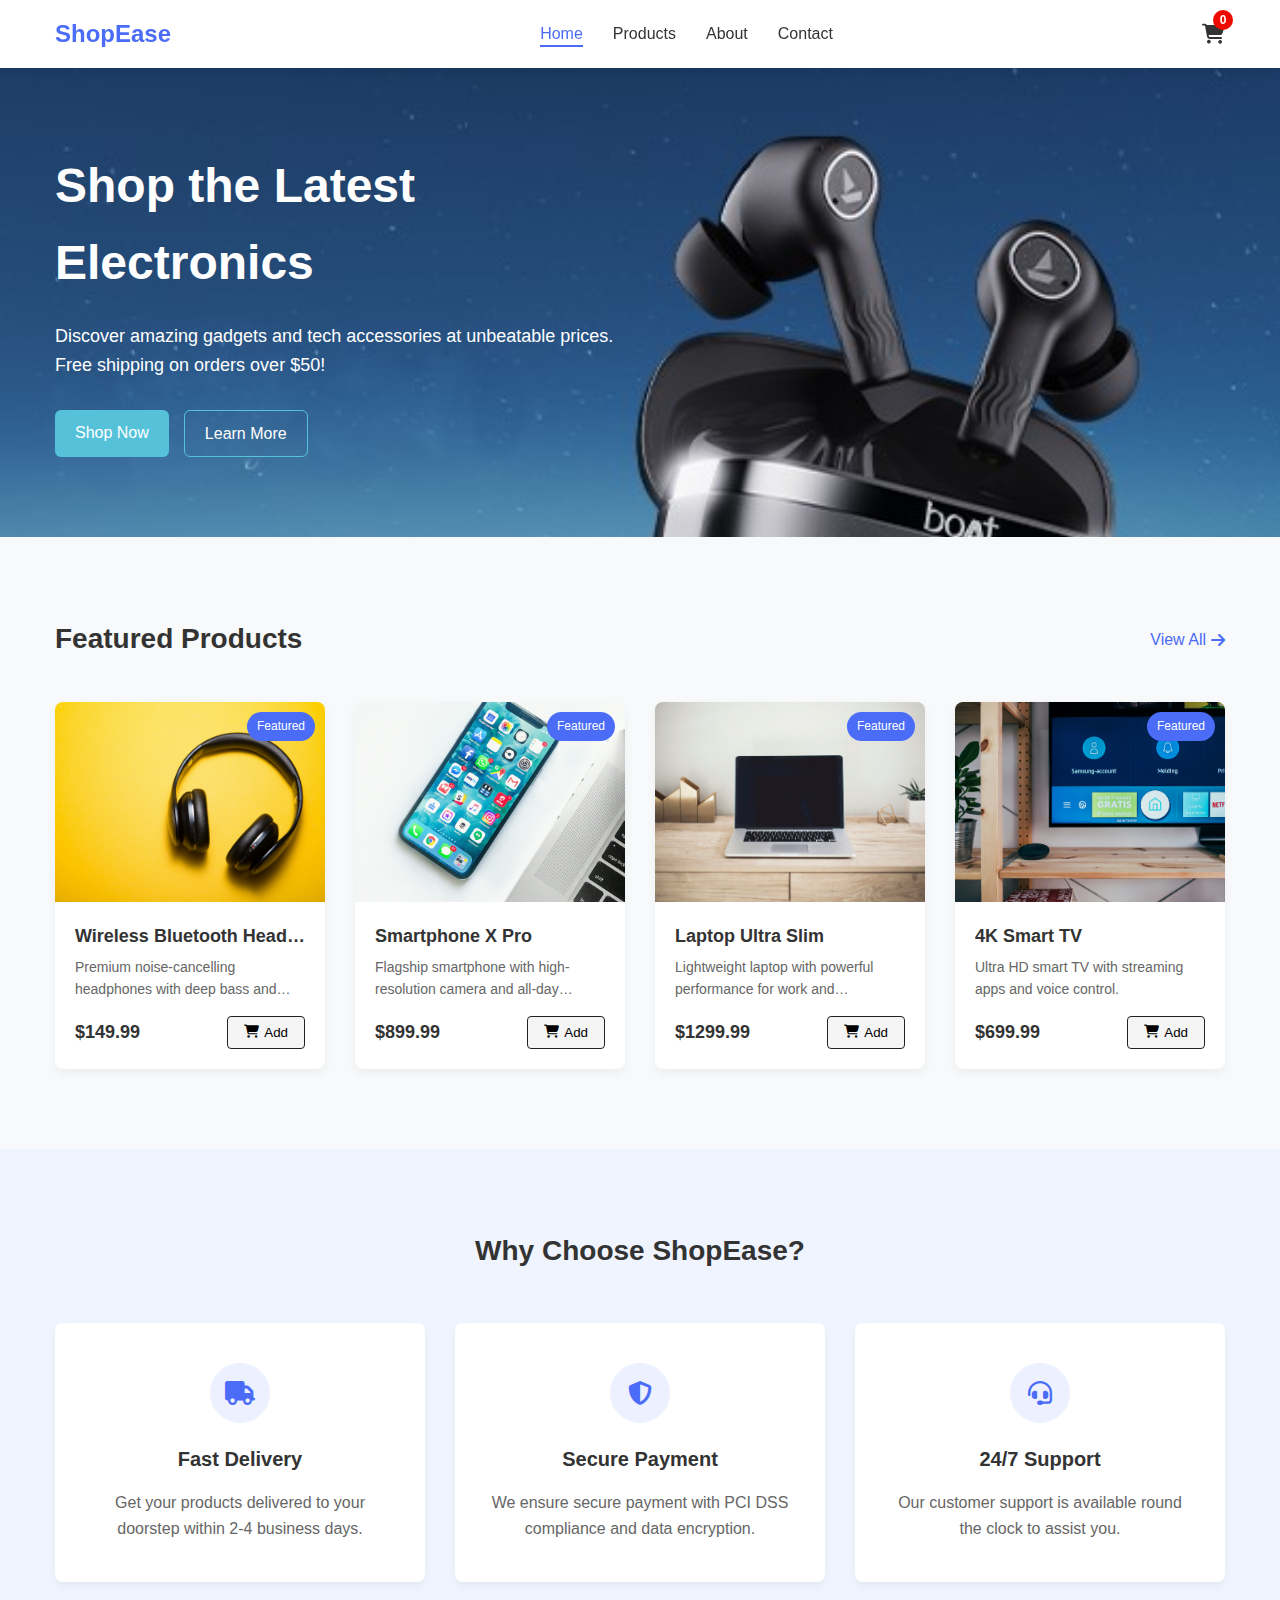
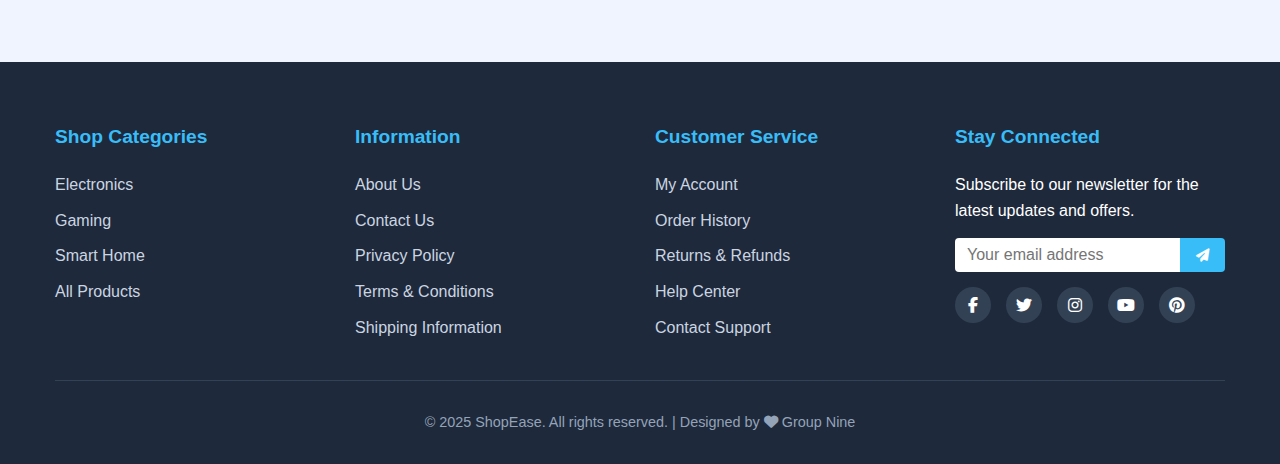
<file: index.html>
<!DOCTYPE html>
<html lang="en">
<head>
  <meta charset="UTF-8">
  <meta name="viewport" content="width=device-width, initial-scale=1.0">
  <title>ShopEase - Online Electronics Store</title>
  <link rel="stylesheet" href="styles.css">
  <link rel="stylesheet" href="https://cdnjs.cloudflare.com/ajax/libs/font-awesome/6.4.0/css/all.min.css">
</head>
<body>
  <header>
    <nav class="navbar">
      <div class="container">
        <a href="index.html" class="logo">Shop<span>Ease</span></a>
        <div class="nav-links" id="navLinks">
          <ul>
            <li><a href="index.html" class="active">Home</a></li>
            <li><a href="products.html">Products</a></li>
            <li><a href="about.html">About</a></li>
            <li><a href="contact.html">Contact</a></li>
          </ul>
        </div>
        <div class="nav-icons">
          <a href="cart.html" class="cart-icon">
            <i class="fas fa-shopping-cart"></i>
            <span class="cart-count" id="cartCount">0</span>
          </a>
          <button class="menu-toggle" id="menuToggle">
            <i class="fas fa-bars"></i>
          </button>
        </div>
      </div>
    </nav>
  </header>

  <main>
    <section class="hero">
      <div class="container">
        <div class="hero-content">
          <h1>Shop the Latest <br>Electronics</h1>
          <p>Discover amazing gadgets and tech accessories at unbeatable prices.<br> Free shipping on orders over $50!</p>
          <div class="hero-buttons">
            <a href="products.html" class="btn btn-primary">Shop Now</a>
            <a href="about.html" class="btn btn-secondary">Learn More</a>
          </div>
        </div>
      </div>
    </section>
    
    <section class="featured-products">
      <div class="container">
        <div class="section-header">
          <h2>Featured Products</h2>
          <a href="products.html" class="view-all">
            View All
            <i class="fas fa-arrow-right"></i>
          </a>
        </div>
        
        <div class="products-grid" id="featuredProducts">
          <!-- Products will be loaded dynamically with JavaScript -->
        </div>
      </div>
    </section>
    
    <section class="features">
      <div class="container">
        <h2>Why Choose ShopEase?</h2>
        
        <div class="features-grid">
          <div class="feature-card">
            <div class="feature-icon">
              <i class="fas fa-truck"></i>
            </div>
            <h3>Fast Delivery</h3>
            <p>Get your products delivered to your doorstep within 2-4 business days.</p>
          </div>
          
          <div class="feature-card">
            <div class="feature-icon">
              <i class="fas fa-shield-alt"></i>
            </div>
            <h3>Secure Payment</h3>
            <p>We ensure secure payment with PCI DSS compliance and data encryption.</p>
          </div>
          
          <div class="feature-card">
            <div class="feature-icon">
              <i class="fas fa-headset"></i>
            </div>
            <h3>24/7 Support</h3>
            <p>Our customer support is available round the clock to assist you.</p>
          </div>
        </div>
      </div>
    </section>
  </main>
  
  <footer class="footer">
    <div class="container">
      <div class="footer-columns">
        <div class="footer-column">
          <h3>Shop Categories</h3>
          <ul>
            <li><a href="products.html?category=electronics">Electronics</a></li>
            <li><a href="products.html?category=gaming">Gaming</a></li>
            <li><a href="products.html?category=smart-home">Smart Home</a></li>
            <li><a href="products.html">All Products</a></li>
          </ul>
        </div>
        
        <div class="footer-column">
          <h3>Information</h3>
          <ul>
            <li><a href="about.html">About Us</a></li>
            <li><a href="contact.html">Contact Us</a></li>
            <li><a href="#">Privacy Policy</a></li>
            <li><a href="#">Terms & Conditions</a></li>
            <li><a href="#">Shipping Information</a></li>
          </ul>
        </div>
        
        <div class="footer-column">
          <h3>Customer Service</h3>
          <ul>
            <li><a href="#">My Account</a></li>
            <li><a href="#">Order History</a></li>
            <li><a href="#">Returns & Refunds</a></li>
            <li><a href="#">Help Center</a></li>
            <li><a href="contact.html">Contact Support</a></li>
          </ul>
        </div>
        
        <div class="footer-column">
          <h3>Stay Connected</h3>
          <p>Subscribe to our newsletter for the latest updates and offers.</p>
          <form class="newsletter-form">
            <input type="email" placeholder="Your email address">
            <button type="submit">
              <i class="fas fa-paper-plane"></i>
            </button>
          </form>
          <div class="social-links">
            <a href="#"><i class="fab fa-facebook-f"></i></a>
            <a href="#"><i class="fab fa-twitter"></i></a>
            <a href="#"><i class="fab fa-instagram"></i></a>
            <a href="#"><i class="fab fa-youtube"></i></a>
            <a href="#"><i class="fab fa-pinterest"></i></a>
          </div>
        </div>
      </div>
      
      <div class="footer-bottom">
        <p>&copy; 2025 ShopEase. All rights reserved. | Designed by <i class="fas fa-heart"></i> Group Nine</p>
      </div>
    </div>
  </footer>

  <script src="js/data.js"></script>
  <script src="js/app.js"></script>
</body>
</html>
</file>
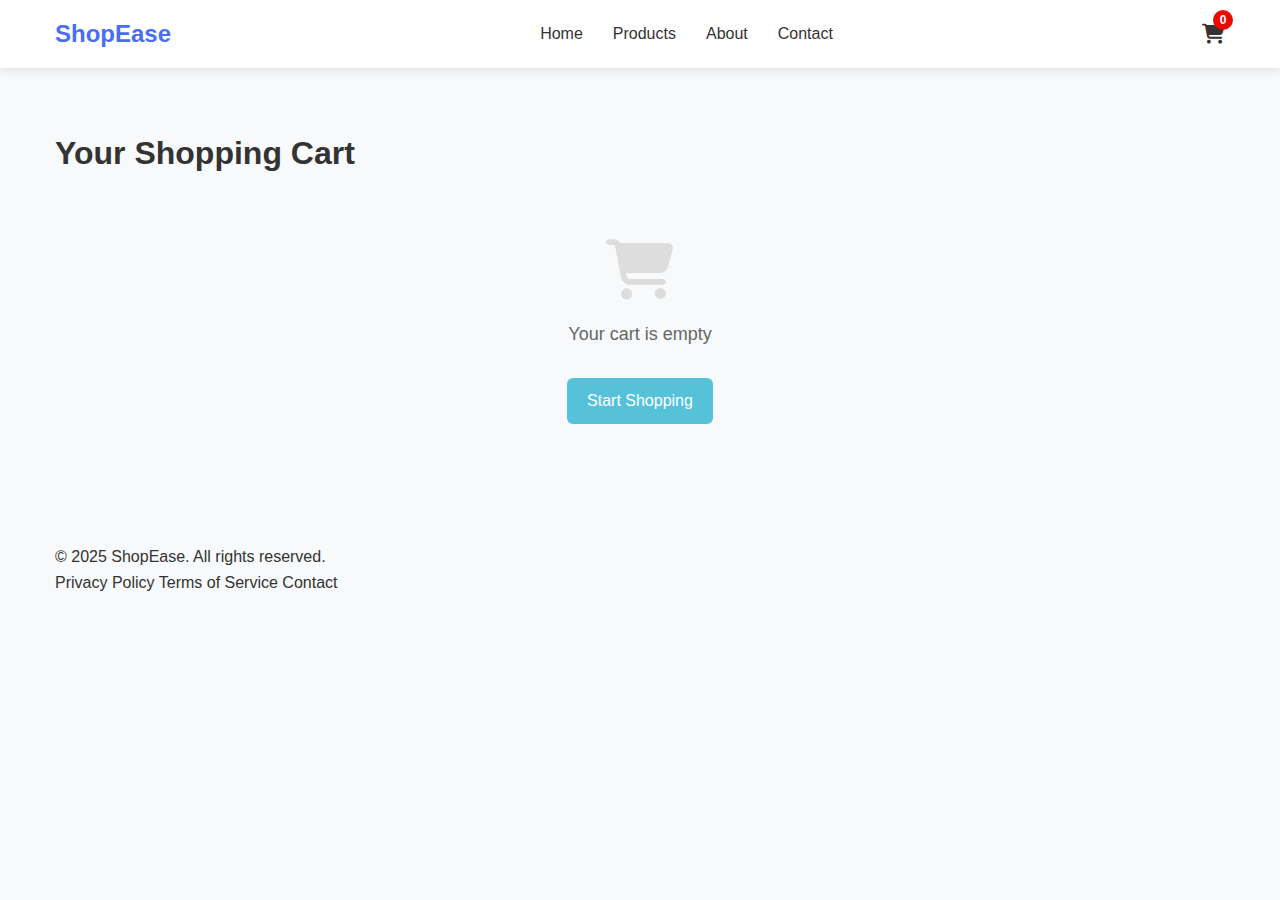
<file: cart.html>
<!DOCTYPE html>
<html lang="en">
<head>
  <meta charset="UTF-8">
  <meta name="viewport" content="width=device-width, initial-scale=1.0">
  <title>Shopping Cart - ShopEase</title>
  <link rel="stylesheet" href="styles.css">
  <link rel="stylesheet" href="https://cdnjs.cloudflare.com/ajax/libs/font-awesome/6.4.0/css/all.min.css">
</head>
<body>
  <header>
    <nav class="navbar">
      <div class="container">
        <a href="index.html" class="logo">ShopEase</a>
        <div class="nav-links" id="navLinks">
          <ul>
            <li><a href="index.html">Home</a></li>
            <li><a href="products.html">Products</a></li>
            <li><a href="about.html">About</a></li>
            <li><a href="contact.html">Contact</a></li>
          </ul>
        </div>
        <div class="nav-icons">
          <a href="cart.html" class="cart-icon active">
            <i class="fas fa-shopping-cart"></i>
            <span class="cart-count" id="cartCount">0</span>
          </a>
          <button class="menu-toggle" id="menuToggle">
            <i class="fas fa-bars"></i>
          </button>
        </div>
      </div>
    </nav>
  </header>

  <main>
    <section class="cart-section">
      <div class="container">
        <h1>Your Shopping Cart</h1>
        
        <div id="cartContent">
          <!-- Cart items will be loaded dynamically with JavaScript -->
        </div>
        
        <div class="cart-empty hidden" id="cartEmpty">
          <i class="fas fa-shopping-cart"></i>
          <p>Your cart is empty</p>
          <a href="products.html" class="btn btn-primary">Start Shopping</a>
        </div>
        
        <div class="cart-summary" id="cartSummary">
          <div class="summary-row">
            <span>Subtotal:</span>
            <span id="cartSubtotal">$0.00</span>
          </div>
          <div class="summary-row">
            <span>Shipping:</span>
            <span id="cartShipping">$0.00</span>
          </div>
          <div class="summary-row total">
            <span>Total:</span>
            <span id="cartTotal">$0.00</span>
          </div>
          <div class="cart-actions">
            <button id="clearCartBtn" class="btn btn-outline">Clear Cart</button>
            <a href="checkout.html" class="btn btn-primary" id="checkoutBtn">Proceed to Checkout</a>
          </div>
        </div>
      </div>
    </section>
  </main>
  
  <footer>
    <div class="container">
      <div class="footer-content">
        <div class="footer-info">
          <p>&copy; 2025 ShopEase. All rights reserved.</p>
        </div>
        
        <div class="footer-links">
          <a href="#">Privacy Policy</a>
          <a href="#">Terms of Service</a>
          <a href="contact.html">Contact</a>
        </div>
      </div>
    </div>
  </footer>

  <script src="js/data.js"></script>
  <script src="js/cart.js"></script>
</body>
</html>
</file>
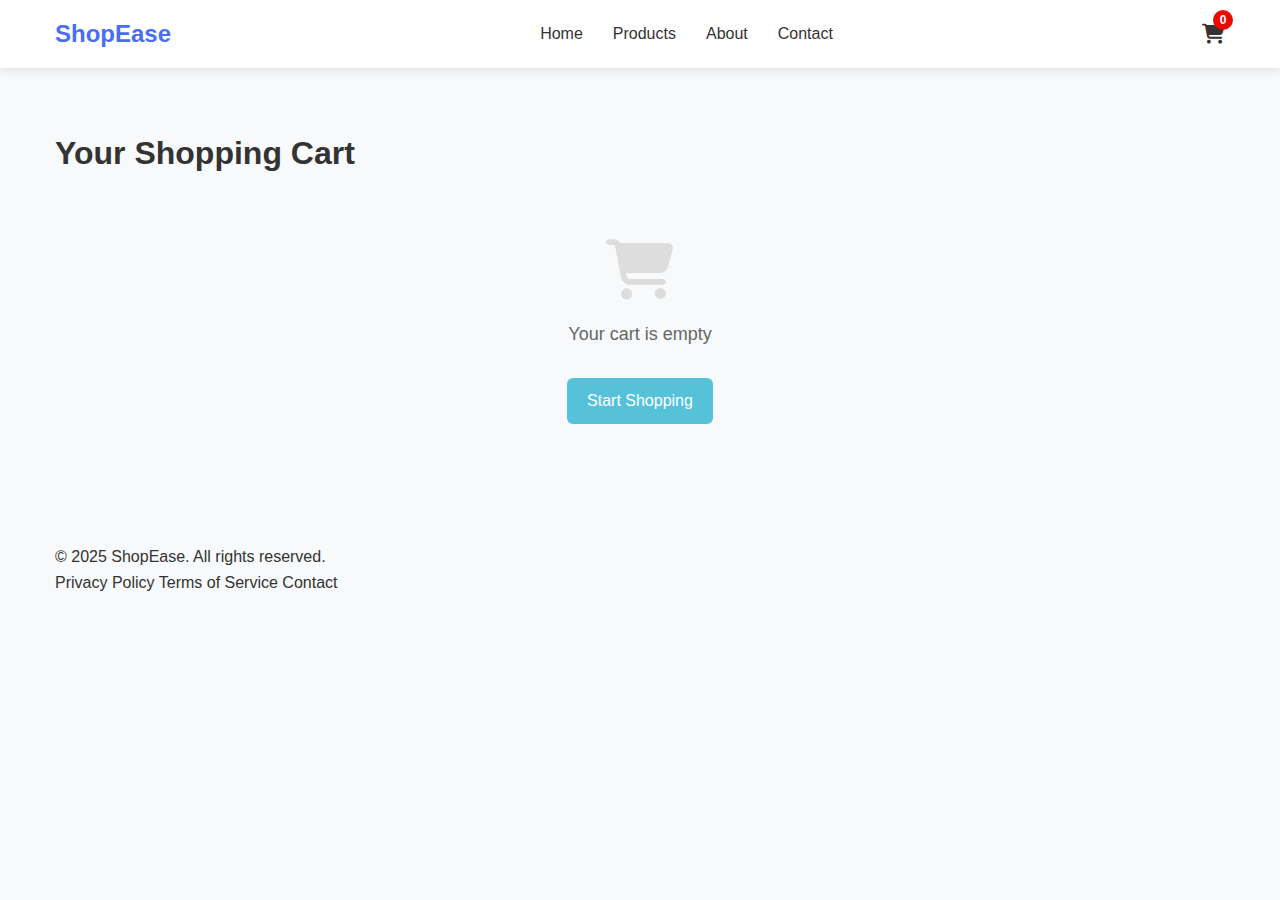
<file: checkout.html>
<!DOCTYPE html>
<html lang="en">
<head>
  <meta charset="UTF-8">
  <meta name="viewport" content="width=device-width, initial-scale=1.0">
  <title>Checkout - ShopEase</title>
  <link rel="stylesheet" href="styles.css">
  <link rel="stylesheet" href="https://cdnjs.cloudflare.com/ajax/libs/font-awesome/6.4.0/css/all.min.css">
</head>
<body>
  <header>
    <nav class="navbar">
      <div class="container">
        <a href="index.html" class="logo">ShopEase</a>
        <div class="nav-links" id="navLinks">
          <ul>
            <li><a href="index.html">Home</a></li>
            <li><a href="products.html">Products</a></li>
          </ul>
        </div>
        <div class="nav-icons">
          <a href="cart.html" class="cart-icon">
            <i class="fas fa-shopping-cart"></i>
            <span class="cart-count" id="cartCount">0</span>
          </a>
          <button class="menu-toggle" id="menuToggle">
            <i class="fas fa-bars"></i>
          </button>
        </div>
      </div>
    </nav>
  </header>

  <main>
    <section class="checkout-section">
      <div class="container">
        <h1>Checkout</h1>
        
        <div class="checkout-grid">
          <div class="checkout-form-container">
            <h2>Shipping Information</h2>
            <form id="checkoutForm">
              <div class="form-group">
                <label for="fullName">Full Name</label>
                <input type="text" id="fullName" name="fullName" required>
              </div>
              
              <div class="form-row">
                <div class="form-group">
                  <label for="email">Email</label>
                  <input type="email" id="email" name="email" required>
                </div>
                
                <div class="form-group">
                  <label for="phone">Phone</label>
                  <input type="tel" id="phone" name="phone" required>
                </div>
              </div>
              
              <div class="form-group">
                <label for="address">Address</label>
                <input type="text" id="address" name="address" required>
              </div>
              
              <div class="form-row">
                <div class="form-group">
                  <label for="city">City</label>
                  <input type="text" id="city" name="city" required>
                </div>
                
                <div class="form-group">
                  <label for="state">State</label>
                  <input type="text" id="state" name="state"  required>
                </div>
                
                <div class="form-group">
                  <label for="zipCode">ZIP Code</label>
                  <input type="text" id="zipCode" name="zipCode" required>
                </div>
              </div>
              
              <h2>Payment Information</h2>
              
              <div class="form-group">
                <label for="cardName">Name on Card</label>
                <input type="text" id="cardName" name="cardName" required>
              </div>
              
              <div class="form-group">
                <label for="cardNumber">Card Number</label>
                <input type="text" id="cardNumber" name="cardNumber" placeholder="XXXX XXXX XXXX XXXX" required>
              </div>
              
              <div class="form-row">
                <div class="form-group">
                  <label for="expDate">Expiration Date</label>
                  <input type="text" id="expDate" name="expDate" placeholder="MM/YY" required>
                </div>
                
                <div class="form-group">
                  <label for="cvv">CVV</label>
                  <input type="text" id="cvv" name="cvv" required>
                </div>
              </div>
              
              <button type="submit" class="btn btn-primary btn-block">Complete Order</button>
            </form>
          </div>
          
          <div class="order-summary">
            <h2>Order Summary</h2>
            <div id="orderItems">
              <!-- Order items will be loaded dynamically with JavaScript -->
            </div>
            
            <div class="summary-totals">
              <div class="summary-row">
                <span>Subtotal:</span>
                <span id="summarySubtotal">$0.00</span>
              </div>
              <div class="summary-row">
                <span>Shipping:</span>
                <span id="summaryShipping">$0.00</span>
              </div>
              <div class="summary-row total">
                <span>Total:</span>
                <span id="summaryTotal">$0.00</span>
              </div>
            </div>
          </div>
        </div>
      </div>
    </section>
  </main>
  
  <footer>
    <div class="container">
      <div class="footer-content">
        <div class="footer-info">
          <p>&copy; 2025 ShopEase. All rights reserved.</p>
        </div>
        
        <div class="footer-links">
          <a href="#">Privacy Policy</a>
          <a href="#">Terms of Service</a>
          <a href="#">Contact</a>
        </div>
      </div>
    </div>
  </footer>

  <script src="js/data.js"></script>
  <script src="js/checkout.js"></script>
</body>
</html>
</file>
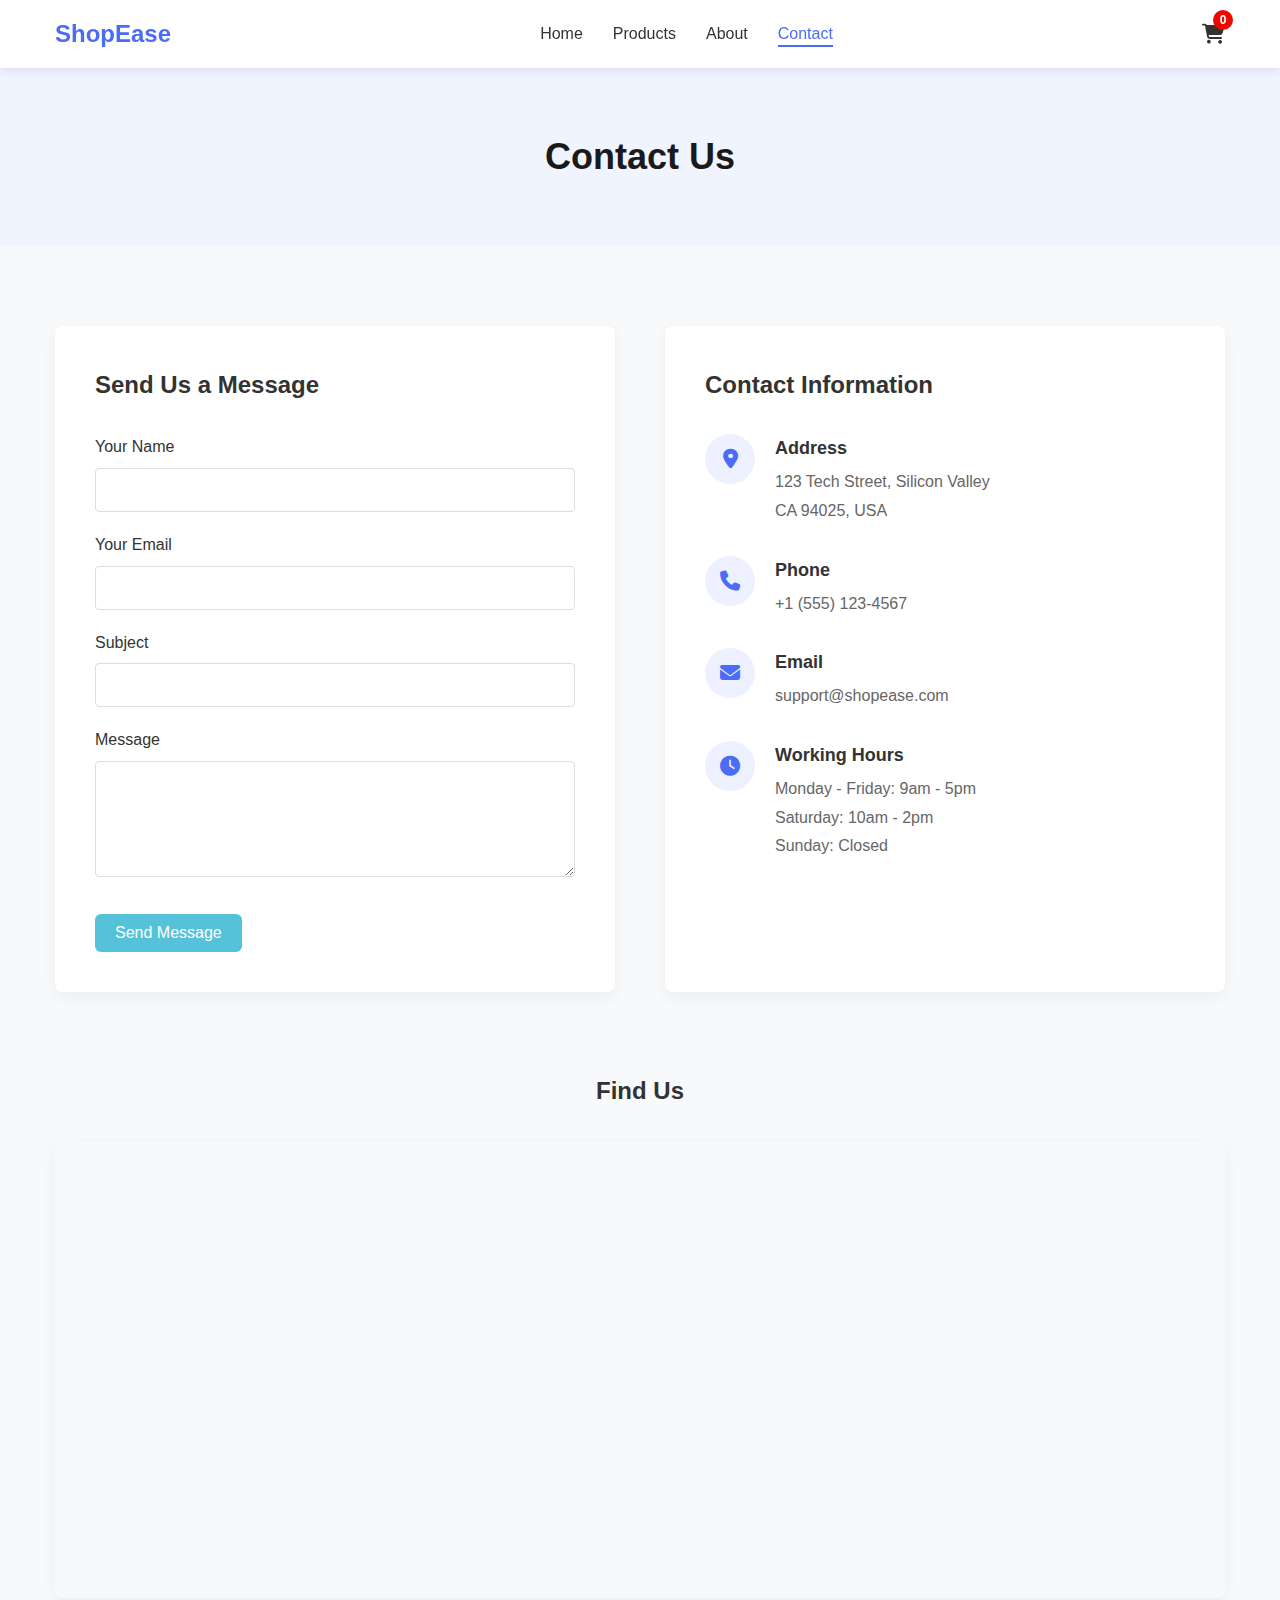
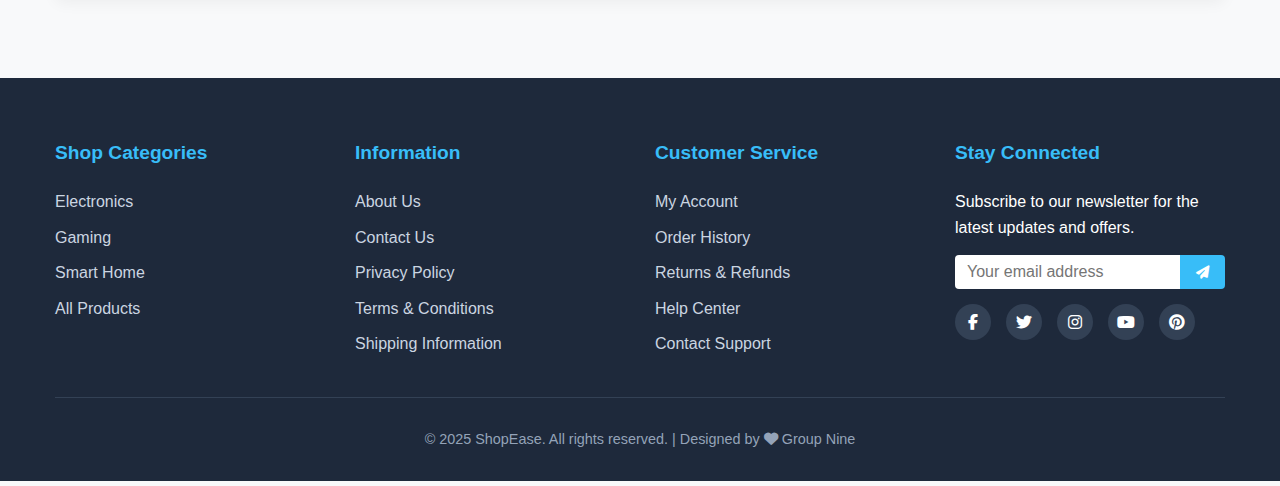
<file: contact.html>
<!DOCTYPE html>
<html lang="en">
<head>
  <meta charset="UTF-8">
  <meta name="viewport" content="width=device-width, initial-scale=1.0">
  <title>Contact Us - ShopEase</title>
  <link rel="stylesheet" href="styles.css">
  <link rel="stylesheet" href="https://cdnjs.cloudflare.com/ajax/libs/font-awesome/6.4.0/css/all.min.css">
</head>
<body>
  <header>
    <nav class="navbar">
      <div class="container">
        <a href="index.html" class="logo">ShopEase</a>
        <div class="nav-links" id="navLinks">
          <ul>
            <li><a href="index.html">Home</a></li>
            <li><a href="products.html">Products</a></li>
            <li><a href="about.html">About</a></li>
            <li><a href="contact.html" class="active">Contact</a></li>
          </ul>
        </div>
        <div class="nav-icons">
          <a href="cart.html" class="cart-icon">
            <i class="fas fa-shopping-cart"></i>
            <span class="cart-count" id="cartCount">0</span>
          </a>
          <button class="menu-toggle" id="menuToggle">
            <i class="fas fa-bars"></i>
          </button>
        </div>
      </div>
    </nav>
  </header>

  <main>
    <section class="page-header">
      <div class="container">
        <h1>Contact Us</h1>
      </div>
    </section>
    
    <section class="contact-section">
      <div class="container">
        <div class="contact-grid">
          <div class="contact-form-container">
            <h2>Send Us a Message</h2>
            <form id="contactForm" class="contact-form">
              <div class="form-group">
                <label for="name">Your Name</label>
                <input type="text" id="name" name="name" required>
              </div>
              
              <div class="form-group">
                <label for="email">Your Email</label>
                <input type="email" id="email" name="email" required>
              </div>
              
              <div class="form-group">
                <label for="subject">Subject</label>
                <input type="text" id="subject" name="subject" required>
              </div>
              
              <div class="form-group">
                <label for="message">Message</label>
                <textarea id="message" name="message" rows="5" required></textarea>
              </div>
              
              <button type="submit" class="btn btn-primary">Send Message</button>
            </form>
          </div>
          
          <div class="contact-info">
            <h2>Contact Information</h2>
            
            <div class="info-item">
              <div class="info-icon">
                <i class="fas fa-map-marker-alt"></i>
              </div>
              <div class="info-content">
                <h3>Address</h3>
                <p>123 Tech Street, Silicon Valley<br>CA 94025, USA</p>
              </div>
            </div>
            
            <div class="info-item">
              <div class="info-icon">
                <i class="fas fa-phone"></i>
              </div>
              <div class="info-content">
                <h3>Phone</h3>
                <p>+1 (555) 123-4567</p>
              </div>
            </div>
            
            <div class="info-item">
              <div class="info-icon">
                <i class="fas fa-envelope"></i>
              </div>
              <div class="info-content">
                <h3>Email</h3>
                <p>support@shopease.com</p>
              </div>
            </div>
            
            <div class="info-item">
              <div class="info-icon">
                <i class="fas fa-clock"></i>
              </div>
              <div class="info-content">
                <h3>Working Hours</h3>
                <p>Monday - Friday: 9am - 5pm<br>Saturday: 10am - 2pm<br>Sunday: Closed</p>
              </div>
            </div>
          </div>
        </div>
      </div>
    </section>
    
    <section class="map-section">
      <div class="container">
        <h2>Find Us</h2>
        <div class="map-container">
          <iframe src="https://www.google.com/maps/embed?pb=!1m18!1m12!1m3!1d3168.6409898345096!2d-122.08344368451362!3d37.42239997982367!2m3!1f0!2f0!3f0!3m2!1i1024!2i768!4f13.1!3m3!1m2!1s0x808fbcf487219d05%3A0x31574826067354a5!2sGoogle%20Bldg%2040%2C%20Mountain%20View%2C%20CA%2094043%2C%20USA!5e0!3m2!1sen!2s!4v1649288317922!5m2!1sen!2s" width="100%" height="450" style="border:0;" allowfullscreen="" loading="lazy" referrerpolicy="no-referrer-when-downgrade"></iframe>
        </div>
      </div>
    </section>
  </main>
  
  <footer class="footer">
    <div class="container">
      <div class="footer-columns">
        <div class="footer-column">
          <h3>Shop Categories</h3>
          <ul>
            <li><a href="products.html?category=electronics">Electronics</a></li>
            <li><a href="products.html?category=gaming">Gaming</a></li>
            <li><a href="products.html?category=smart-home">Smart Home</a></li>
            <li><a href="products.html">All Products</a></li>
          </ul>
        </div>
        
        <div class="footer-column">
          <h3>Information</h3>
          <ul>
            <li><a href="about.html">About Us</a></li>
            <li><a href="contact.html">Contact Us</a></li>
            <li><a href="#">Privacy Policy</a></li>
            <li><a href="#">Terms & Conditions</a></li>
            <li><a href="#">Shipping Information</a></li>
          </ul>
        </div>
        
        <div class="footer-column">
          <h3>Customer Service</h3>
          <ul>
            <li><a href="#">My Account</a></li>
            <li><a href="#">Order History</a></li>
            <li><a href="#">Returns & Refunds</a></li>
            <li><a href="#">Help Center</a></li>
            <li><a href="contact.html">Contact Support</a></li>
          </ul>
        </div>
        
        <div class="footer-column">
          <h3>Stay Connected</h3>
          <p>Subscribe to our newsletter for the latest updates and offers.</p>
          <form class="newsletter-form">
            <input type="email" placeholder="Your email address">
            <button type="submit">
              <i class="fas fa-paper-plane"></i>
            </button>
          </form>
          <div class="social-links">
            <a href="#"><i class="fab fa-facebook-f"></i></a>
            <a href="#"><i class="fab fa-twitter"></i></a>
            <a href="#"><i class="fab fa-instagram"></i></a>
            <a href="#"><i class="fab fa-youtube"></i></a>
            <a href="#"><i class="fab fa-pinterest"></i></a>
          </div>
        </div>
      </div>
      
      <div class="footer-bottom">
        <p>&copy; 2025 ShopEase. All rights reserved. | Designed by <i class="fas fa-heart"></i>  Group Nine</p>
      </div>
    </div>
  </footer>
</body>
</html>
</file>
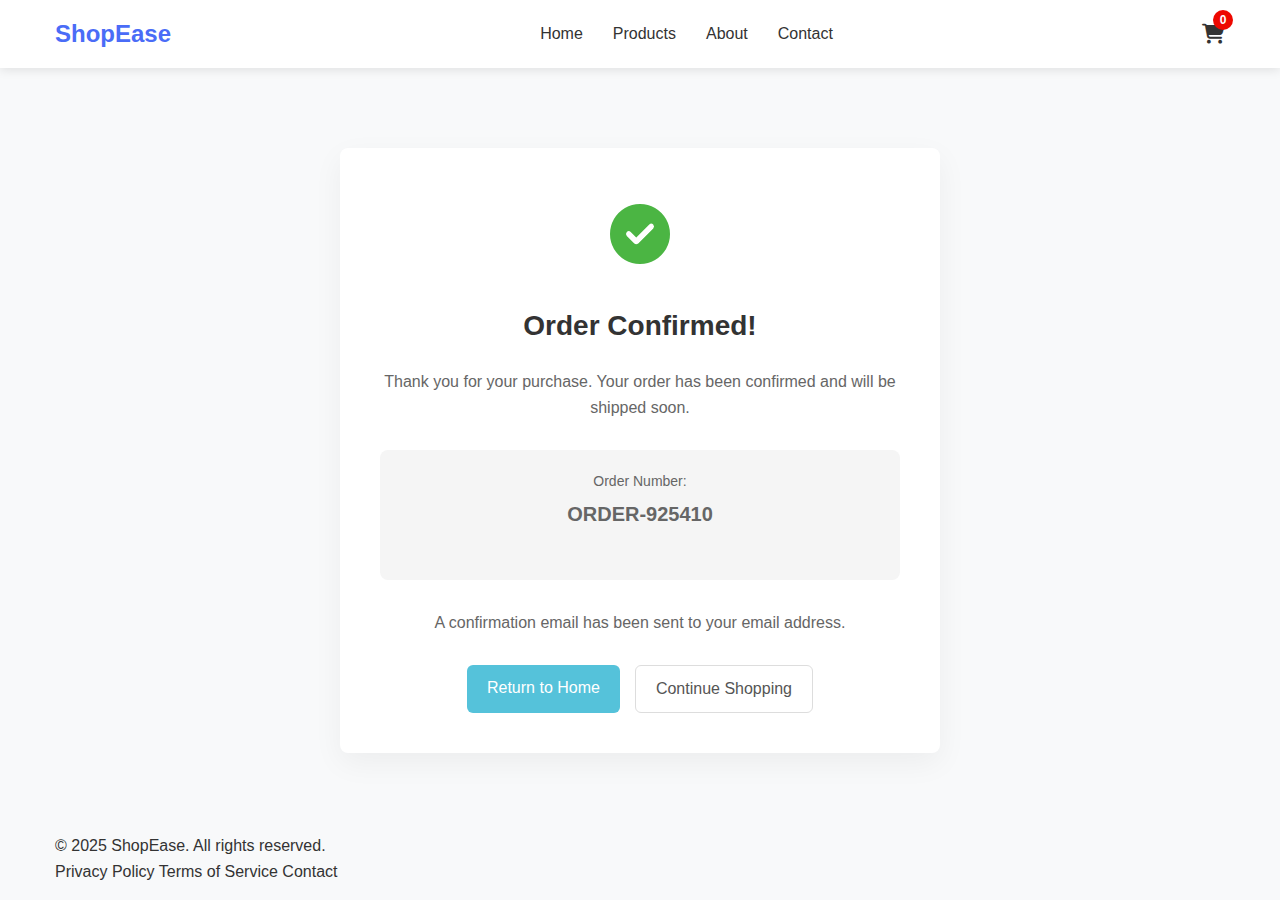
<file: order-success.html>
<!DOCTYPE html>
<html lang="en">
<head>
  <meta charset="UTF-8">
  <meta name="viewport" content="width=device-width, initial-scale=1.0">
  <title>Order Confirmed - ShopEase</title>
  <link rel="stylesheet" href="styles.css">
  <link rel="stylesheet" href="https://cdnjs.cloudflare.com/ajax/libs/font-awesome/6.4.0/css/all.min.css">
</head>
<body>
  <header>
    <nav class="navbar">
      <div class="container">
        <a href="index.html" class="logo">ShopEase</a>
        <div class="nav-links" id="navLinks">
          <ul>
            <li><a href="index.html">Home</a></li>
            <li><a href="products.html">Products</a></li>
            <li><a href="about.html">About</a></li>
            <li><a href="contact.html">Contact</a></li>
          </ul>
        </div>
        <div class="nav-icons">
          <a href="cart.html" class="cart-icon">
            <i class="fas fa-shopping-cart"></i>
            <span class="cart-count" id="cartCount">0</span>
          </a>
          <button class="menu-toggle" id="menuToggle">
            <i class="fas fa-bars"></i>
          </button>
        </div>
      </div>
    </nav>
  </header>

  <main>
    <section class="order-success">
      <div class="container">
        <div class="success-card">
          <div class="success-icon">
            <i class="fas fa-check-circle"></i>
          </div>
          
          <h1>Order Confirmed!</h1>
          
          <p>Thank you for your purchase. Your order has been confirmed and will be shipped soon.</p>
          
          <div class="order-number">
            <p>Order Number:</p>
            <p id="orderNumber">ORDER-000000</p>
          </div>
          
          <p>A confirmation email has been sent to your email address.</p>
          
          <div class="success-actions">
            <a href="index.html" class="btn btn-primary">Return to Home</a>
            <a href="products.html" class="btn btn-outline">Continue Shopping</a>
          </div>
        </div>
      </div>
    </section>
  </main>
  
  <footer>
    <div class="container">
      <div class="footer-content">
        <div class="footer-info">
          <p>&copy; 2025 ShopEase. All rights reserved.</p>
        </div>
        
        <div class="footer-links">
          <a href="#">Privacy Policy</a>
          <a href="#">Terms of Service</a>
          <a href="contact.html">Contact</a>
        </div>
      </div>
    </div>
  </footer>

  <script src="js/data.js"></script>
  <script src="js/order-success.js"></script>
</body>
</html>
</file>
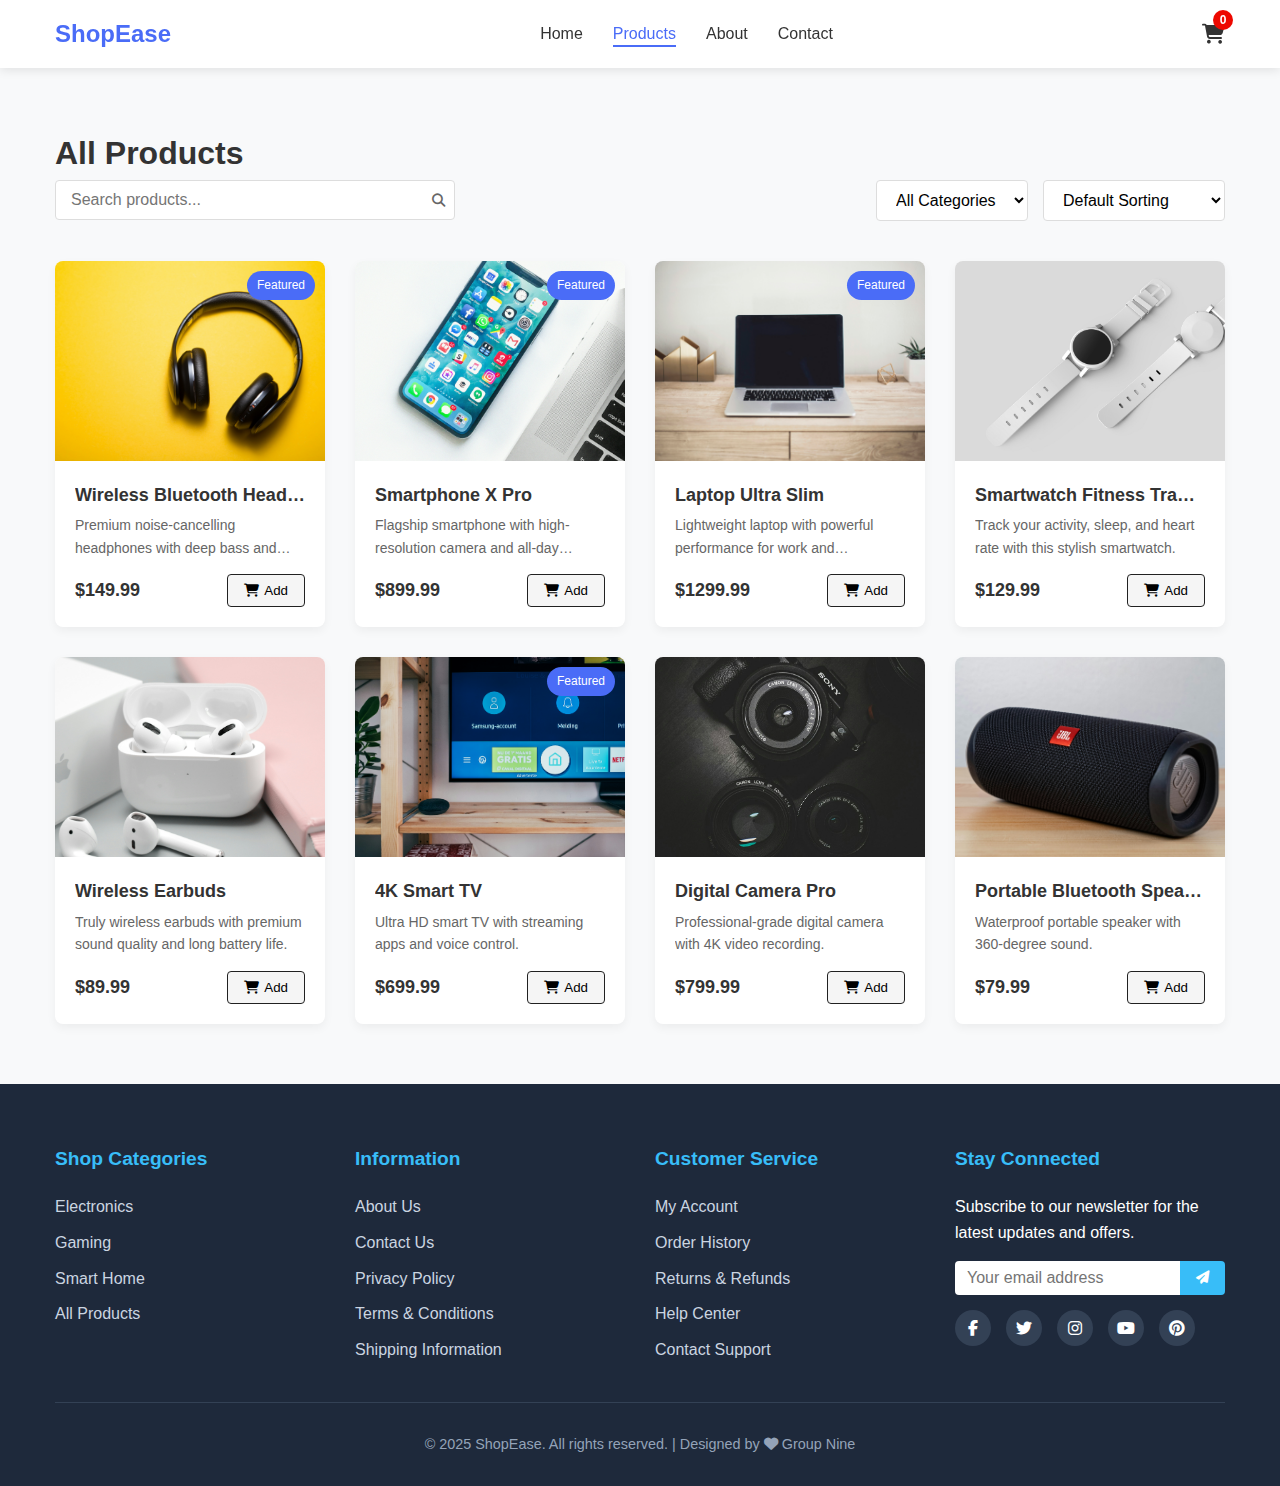
<file: product.html>
<!DOCTYPE html>
<html lang="en">
<head>
  <meta charset="UTF-8">
  <meta name="viewport" content="width=device-width, initial-scale=1.0">
  <title>Product Details - ShopEase</title>
  <link rel="stylesheet" href="styles.css">
  <link rel="stylesheet" href="https://cdnjs.cloudflare.com/ajax/libs/font-awesome/6.4.0/css/all.min.css">
</head>
<body>
  <header>
    <nav class="navbar">
      <div class="container">
        <a href="index.html" class="logo">ShopEase</a>
        <div class="nav-links" id="navLinks">
          <ul>
            <li><a href="index.html">Home</a></li>
            <li><a href="products.html">Products</a></li>
            <li><a href="about.html">About</a></li>
            <li><a href="contact.html">Contact</a></li>
          </ul>
        </div>
        <div class="nav-icons">
          <a href="cart.html" class="cart-icon">
            <i class="fas fa-shopping-cart"></i>
            <span class="cart-count" id="cartCount">0</span>
          </a>
          <button class="menu-toggle" id="menuToggle">
            <i class="fas fa-bars"></i>
          </button>
        </div>
      </div>
    </nav>
  </header>

  <main>
    <section class="product-detail">
      <div class="container">
        <div class="product-breadcrumb">
          <a href="index.html">Home</a> &gt; 
          <a href="products.html">Products</a> &gt; 
          <span id="productName">Product Name</span>
        </div>
        
        <div class="product-content" id="productDetail">
          <!-- Product detail will be loaded dynamically with JavaScript -->
        </div>
      </div>
    </section>
    
    <section class="related-products">
      <div class="container">
        <h2>You May Also Like</h2>
        <div class="products-grid" id="relatedProducts">
          <!-- Related products will be loaded dynamically with JavaScript -->
        </div>
      </div>
    </section>
  </main>
  
  <footer class="footer">
    <div class="container">
      <div class="footer-columns">
        <div class="footer-column">
          <h3>Shop Categories</h3>
          <ul>
            <li><a href="products.html?category=electronics">Electronics</a></li>
            <li><a href="products.html?category=gaming">Gaming</a></li>
            <li><a href="products.html?category=smart-home">Smart Home</a></li>
            <li><a href="products.html">All Products</a></li>
          </ul>
        </div>
        
        <div class="footer-column">
          <h3>Information</h3>
          <ul>
            <li><a href="about.html">About Us</a></li>
            <li><a href="contact.html">Contact Us</a></li>
            <li><a href="#">Privacy Policy</a></li>
            <li><a href="#">Terms & Conditions</a></li>
            <li><a href="#">Shipping Information</a></li>
          </ul>
        </div>
        
        <div class="footer-column">
          <h3>Customer Service</h3>
          <ul>
            <li><a href="#">My Account</a></li>
            <li><a href="#">Order History</a></li>
            <li><a href="#">Returns & Refunds</a></li>
            <li><a href="#">Help Center</a></li>
            <li><a href="contact.html">Contact Support</a></li>
          </ul>
        </div>
        
        <div class="footer-column">
          <h3>Stay Connected</h3>
          <p>Subscribe to our newsletter for the latest updates and offers.</p>
          <form class="newsletter-form">
            <input type="email" placeholder="Your email address">
            <button type="submit">
              <i class="fas fa-paper-plane"></i>
            </button>
          </form>
          <div class="social-links">
            <a href="#"><i class="fab fa-facebook-f"></i></a>
            <a href="#"><i class="fab fa-twitter"></i></a>
            <a href="#"><i class="fab fa-instagram"></i></a>
            <a href="#"><i class="fab fa-youtube"></i></a>
            <a href="#"><i class="fab fa-pinterest"></i></a>
          </div>
        </div>
      </div>
      
      <div class="footer-bottom">
        <p>&copy; 2025 ShopEase. All rights reserved. | Designed by <i class="fas fa-heart"></i> Group Nine</p>
      </div>
    </div>
  </footer>

  <script src="js/data.js"></script>
  <script src="js/product.js"></script>
</body>
</html>
</file>
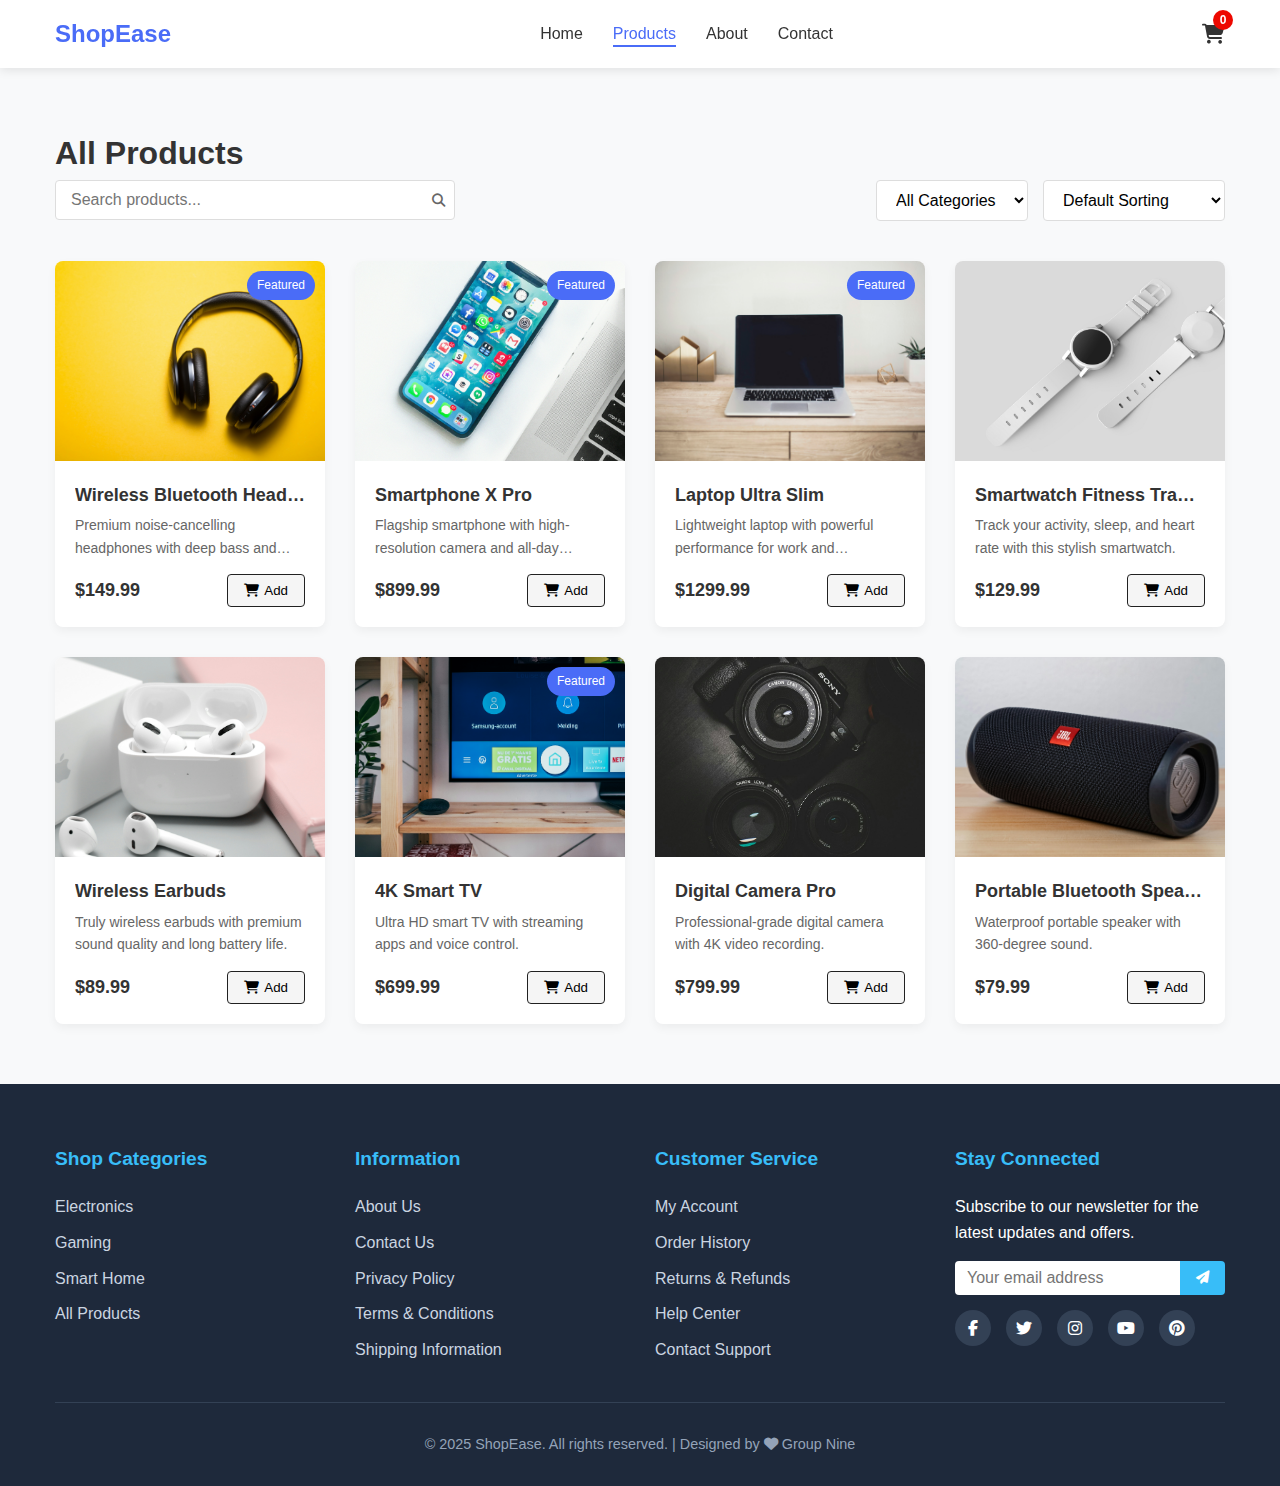
<file: products.html>
<!DOCTYPE html>
<html lang="en">
<head>
  <meta charset="UTF-8">
  <meta name="viewport" content="width=device-width, initial-scale=1.0">
  <title>All Products - ShopEase</title>
  <link rel="stylesheet" href="styles.css">
  <link rel="stylesheet" href="https://cdnjs.cloudflare.com/ajax/libs/font-awesome/6.4.0/css/all.min.css">
</head>
<body>
  <header>
    <nav class="navbar">
      <div class="container">
        <a href="index.html" class="logo">ShopEase</a>
        <div class="nav-links" id="navLinks">
          <ul>
            <li><a href="index.html">Home</a></li>
            <li><a href="products.html" class="active">Products</a></li>
            <li><a href="about.html">About</a></li>
            <li><a href="contact.html">Contact</a></li>
          </ul>
        </div>
        <div class="nav-icons">
          <a href="cart.html" class="cart-icon">
            <i class="fas fa-shopping-cart"></i>
            <span class="cart-count" id="cartCount">0</span>
          </a>
          <button class="menu-toggle" id="menuToggle">
            <i class="fas fa-bars"></i>
          </button>
        </div>
      </div>
    </nav>
  </header>

  <main>
    <section class="products-section">
      <div class="container">
        <h1>All Products</h1>
        
        <div class="products-filters">
          <div class="search-container">
            <input type="text" id="searchInput" placeholder="Search products...">
            <button id="searchButton">
              <i class="fas fa-search"></i>
            </button>
          </div>
          
          <div class="filter-container">
            <select id="categoryFilter">
              <option value="">All Categories</option>
              <option value="electronics">Electronics</option>
            </select>
            
            <select id="sortFilter">
              <option value="default">Default Sorting</option>
              <option value="price-asc">Price: Low to High</option>
              <option value="price-desc">Price: High to Low</option>
              <option value="name-asc">Name: A to Z</option>
            </select>
          </div>
        </div>
        
        <div class="products-grid" id="productsGrid">
          <!-- Products will be loaded dynamically with JavaScript -->
        </div>
      </div>
    </section>
  </main>
  
  <footer class="footer">
    <div class="container">
      <div class="footer-columns">
        <div class="footer-column">
          <h3>Shop Categories</h3>
          <ul>
            <li><a href="products.html?category=electronics">Electronics</a></li>
            <li><a href="products.html?category=gaming">Gaming</a></li>
            <li><a href="products.html?category=smart-home">Smart Home</a></li>
            <li><a href="products.html">All Products</a></li>
          </ul>
        </div>
        
        <div class="footer-column">
          <h3>Information</h3>
          <ul>
            <li><a href="about.html">About Us</a></li>
            <li><a href="contact.html">Contact Us</a></li>
            <li><a href="#">Privacy Policy</a></li>
            <li><a href="#">Terms & Conditions</a></li>
            <li><a href="#">Shipping Information</a></li>
          </ul>
        </div>
        
        <div class="footer-column">
          <h3>Customer Service</h3>
          <ul>
            <li><a href="#">My Account</a></li>
            <li><a href="#">Order History</a></li>
            <li><a href="#">Returns & Refunds</a></li>
            <li><a href="#">Help Center</a></li>
            <li><a href="contact.html">Contact Support</a></li>
          </ul>
        </div>
        
        <div class="footer-column">
          <h3>Stay Connected</h3>
          <p>Subscribe to our newsletter for the latest updates and offers.</p>
          <form class="newsletter-form">
            <input type="email" placeholder="Your email address">
            <button type="submit">
              <i class="fas fa-paper-plane"></i>
            </button>
          </form>
          <div class="social-links">
            <a href="#"><i class="fab fa-facebook-f"></i></a>
            <a href="#"><i class="fab fa-twitter"></i></a>
            <a href="#"><i class="fab fa-instagram"></i></a>
            <a href="#"><i class="fab fa-youtube"></i></a>
            <a href="#"><i class="fab fa-pinterest"></i></a>
          </div>
        </div>
      </div>
      
      <div class="footer-bottom">
        <p>&copy; 2025 ShopEase. All rights reserved. | Designed by <i class="fas fa-heart"></i> Group Nine</p>
      </div>
    </div>
  </footer>

  <script src="js/data.js"></script>
  <script src="js/products.js"></script>
</body>
</html>
</file>
<file: styles.css>
/* Base styles and reset */
* {
    margin: 0;
    padding: 0;
    box-sizing: border-box;
  }
  
  body {
    font-family: 'Segoe UI', Tahoma, Geneva, Verdana, sans-serif;
    line-height: 1.6;
    color: #333;
    background-color: #f8f9fa;
  }
  
  a {
    text-decoration: none;
    color: #333;
  }
  
  ul {
    list-style: none;
  }
  
  .container {
    width: 100%;
    max-width: 1200px;
    margin: 0 auto;
    padding: 0 15px;
  }
  
  img {
    max-width: 100%;
    height: auto;
  }
  
  .hidden {
    display: none !important;
  }
  
  /* Button styles */
  .btn {
    display: inline-block;
    padding: 10px 20px;
    border-radius: 6px;
    font-weight: 500;
    text-align: center;
    cursor: pointer;
    transition: all 0.3s ease;
    border: none;
    font-size: 16px;
  }
  
  .btn-primary {
    background-color: #55c2da;
    color: white;
  }
  
  .btn-primary:hover {
    background-color: #3a5bd9;
  }
  
  .btn-secondary {
    background-color: transparent;
    color: #fefefe;
    border: 1px solid #55c2da;
  }
  
  .btn-secondary:hover {
    background-color:#3a5bd9;
  }
  
  .btn-outline {
    background-color: transparent;
    color: #555;
    border: 1px solid #ddd;
  }
  
  .btn-outline:hover {
    background-color: #f5f5f5;
  }
  
  .btn-block {
    display: block;
    width: 100%;
  }
  
  /* Header and navigation */
  header {
    background-color: white;
    box-shadow: 0 2px 10px rgba(0, 0, 0, 0.1);
    position: sticky;
    top: 0;
    z-index: 100;
  }
  
  .navbar {
    padding: 15px 0;
  }
  
  .navbar .container {
    display: flex;
    justify-content: space-between;
    align-items: center;
  }
  
  .logo {
    font-size: 24px;
    font-weight: bold;
    color: #4a6cf7;
  }
  .logo span{
    color: linear-gradient(to right, #E4F3E3, #5CA9E9);
  }
  
  .nav-links ul {
    display: flex;
    gap: 30px;
  }
  
  .nav-links a {
    font-weight: 500;
    position: relative;
  }
  
  .nav-links a:hover, .nav-links a.active {
    color: #4a6cf7;
  }
  
  .nav-links a.active::after {
    content: '';
    position: absolute;
    bottom: -5px;
    left: 0;
    width: 100%;
    height: 2px;
    background-color: #4a6cf7;
  }
  
  .nav-icons {
    display: flex;
    align-items: center;
    gap: 15px;
  }
  
  .cart-icon {
    position: relative;
    font-size: 20px;
  }
  
  .cart-count {
    position: absolute;
    top: -8px;
    right: -8px;
    background-color: #ED0800;
    color: white;
    font-size: 12px;
    font-weight: bold;
    width: 20px;
    height: 20px;
    border-radius: 50%;
    display: flex;
    justify-content: center;
    align-items: center;
  }
  
  .menu-toggle {
    display: none;
    background: none;
    border: none;
    font-size: 20px;
    cursor: pointer;
  }
  
  /* Hero section */
  .hero {
    background-image: url("multimedia/b9.jpg");
    background-repeat: no-repeat;
    background-size: cover;
    padding: 5rem 0;
  }
  
  .hero-content {
    max-width: 600px;
  }
  
  .hero h1 {
    font-size: 48px;
    font-weight: 700;
    margin-bottom: 20px;
    color: #fefefe;
  }
  
  .hero p {
    font-size: 18px;
    color: #fefefe;
    margin-bottom: 30px;
  }
  
  .hero-buttons {
    display: flex;
    gap: 15px;
  }
  
  /* Featured products section */
  .featured-products {
    padding: 80px 0;
  }
  
  .section-header {
    display: flex;
    justify-content: space-between;
    align-items: center;
    margin-bottom: 40px;
  }
  
  .section-header h2 {
    font-size: 28px;
    font-weight: 700;
  }
  
  .view-all {
    color: #4a6cf7;
    display: flex;
    align-items: center;
    gap: 5px;
  }
  
  .view-all:hover {
    text-decoration: underline;
  }
  
  .products-grid {
    display: grid;
    grid-template-columns: repeat(auto-fill, minmax(250px, 1fr));
    gap: 30px;
  }
  
  .product-card {
    background: white;
    border-radius: 8px;
    overflow: hidden;
    box-shadow: 0 4px 10px rgba(0, 0, 0, 0.05);
    transition: transform 0.3s ease, box-shadow 0.3s ease;
  }
  
  .product-card:hover {
    transform: translateY(-5px);
    box-shadow: 0 10px 20px rgba(0, 0, 0, 0.1);
  }
  
  .product-image {
    width: 100%;
    height: 200px;
    position: relative;
    overflow: hidden;
    background-color: #f5f5f5;
  }
  
  .product-image img {
    width: 100%;
    height: 100%;
    object-fit: cover;
    transition: transform 0.3s ease;
  }
  
  .product-card:hover .product-image img {
    transform: scale(1.05);
  }
  
  .product-badge {
    position: absolute;
    top: 10px;
    right: 10px;
    background: #4a6cf7;
    color: white;
    padding: 5px 10px;
    border-radius: 20px;
    font-size: 12px;
    font-weight: 500;
  }
  
  .product-info {
    padding: 20px;
  }
  
  .product-name {
    font-size: 18px;
    font-weight: 600;
    margin-bottom: 5px;
    white-space: nowrap;
    overflow: hidden;
    text-overflow: ellipsis;
  }
  
  .product-description {
    color: #666;
    font-size: 14px;
    margin-bottom: 15px;
    display: -webkit-box;
    -webkit-line-clamp: 2;
    -webkit-box-orient: vertical;
    overflow: hidden;
  }
  
  .product-footer {
    display: flex;
    justify-content: space-between;
    align-items: center;
  }
  
  .product-price {
    font-weight: 700;
    font-size: 18px;
  }
  
  .add-to-cart {
    background: #f5f5f5;
    border: 1px solid #212121;
    border-radius: 4px;
    padding: 0.5rem 1rem;
    display: flex;
    align-items: center;
    gap: 5px;
    cursor: pointer;
    transition: background-color 0.3s ease;
  }
  
  .add-to-cart:hover {
    background-color: #e5e5e5;
    border: none;
  }
  
  /* Features section */
  .features {
    background-color: #f0f4ff;
    padding: 80px 0;
    text-align: center;
  }
  
  .features h2 {
    font-size: 28px;
    margin-bottom: 50px;
  }
  
  .features-grid {
    display: grid;
    grid-template-columns: repeat(auto-fit, minmax(300px, 1fr));
    gap: 30px;
  }
  
  .feature-card {
    background: white;
    padding: 40px 30px;
    border-radius: 8px;
    box-shadow: 0 4px 10px rgba(0, 0, 0, 0.05);
  }
  
  .feature-icon {
    width: 60px;
    height: 60px;
    background: rgba(74, 108, 247, 0.1);
    border-radius: 50%;
    display: flex;
    align-items: center;
    justify-content: center;
    margin: 0 auto 20px;
    font-size: 24px;
    color: #4a6cf7;
  }
  
  .feature-card h3 {
    font-size: 20px;
    margin-bottom: 15px;
  }
  
  .feature-card p {
    color: #666;
  }
  
    
  /* Products page */
  .products-section {
    padding: 60px 0;
  }
  
  .products-filters {
    margin-bottom: 40px;
    display: flex;
    flex-wrap: wrap;
    gap: 20px;
    justify-content: space-between;
  }
  
  .search-container {
    position: relative;
    flex: 1;
    max-width: 400px;
  }
  
  .search-container input {
    width: 100%;
    padding: 10px 40px 10px 15px;
    border: 1px solid #ddd;
    border-radius: 4px;
    font-size: 16px;
  }
  
  .search-container button {
    position: absolute;
    right: 10px;
    top: 50%;
    transform: translateY(-50%);
    background: none;
    border: none;
    color: #666;
    cursor: pointer;
  }
  
  .filter-container {
    display: flex;
    gap: 15px;
  }
  
  .filter-container select {
    padding: 10px 15px;
    border: 1px solid #ddd;
    border-radius: 4px;
    font-size: 16px;
    background-color: white;
  }
   */
  /* Product detail page */
  .product-detail {
    padding: 60px 0;
  }
  
  .product-breadcrumb {
    margin-bottom: 30px;
    color: #666;
  }
  
  .product-breadcrumb a {
    color: #666;
    margin-right: 5px;
  }
  
  .product-breadcrumb a:hover {
    color: #4a6cf7;
  }
  
  .product-content {
    display: grid;
    grid-template-columns: repeat(auto-fit, minmax(300px, 1fr));
    gap: 40px;
  }
  
  .product-gallery {
    border-radius: 8px;
    overflow: hidden;
    background-color: #f5f5f5;
  }
  
  .product-image-main {
    width: 100%;
    height: 400px;
    display: flex;
    align-items: center;
    justify-content: center;
  }
  
  .product-image-main img {
    max-width: 100%;
    max-height: 100%;
    object-fit: contain;
  }
  
  .product-info-detail {
    padding: 20px 0;
  }
  
  .product-title {
    font-size: 28px;
    margin-bottom: 10px;
  }
  
  .product-price-detail {
    font-size: 24px;
    font-weight: 700;
    color: #4a6cf7;
    margin-bottom: 20px;
  }
  
  .product-description-detail {
    margin-bottom: 30px;
    color: #555;
    line-height: 1.8;
  }
  
  .product-meta {
    margin-bottom: 30px;
  }
  
  .meta-item {
    display: flex;
    margin-bottom: 10px;
  }
  
  .meta-label {
    font-weight: 600;
    min-width: 100px;
  }
  
  .product-quantity {
    display: flex;
    align-items: center;
    margin-bottom: 30px;
  }
  
  .quantity-input {
    display: flex;
    align-items: center;
    margin-right: 20px;
  }
  
  .quantity-btn {
    width: 30px;
    height: 30px;
    display: flex;
    align-items: center;
    justify-content: center;
    background: #f5f5f5;
    border: 1px solid #ddd;
    cursor: pointer;
    font-size: 16px;
  }
  
  .quantity-value {
    width: 50px;
    height: 30px;
    text-align: center;
    border-top: 1px solid #ddd;
    border-bottom: 1px solid #ddd;
    border-left: none;
    border-right: none;
    font-size: 16px;
  }
  
  .add-to-cart-detail {
    display: inline-block;
    padding: 12px 30px;
  }
  
  .related-products {
    padding: 60px 0;
  }
  
  .related-products h2 {
    margin-bottom: 30px;
  }
  
  /* Cart page */
  .cart-section {
    padding: 60px 0;
  }
  
  .cart-items {
    margin-bottom: 30px;
  }
  
  .cart-item {
    display: grid;
    grid-template-columns: 80px 1fr auto auto;
    gap: 20px;
    align-items: center;
    padding: 20px;
    background-color: white;
    border-radius: 8px;
    box-shadow: 0 2px 5px rgba(0, 0, 0, 0.05);
    margin-bottom: 15px;
  }
  
  .cart-item-img {
    width: 80px;
    height: 80px;
    border-radius: 4px;
    overflow: hidden;
    background-color: #f5f5f5;
  }
  
  .cart-item-img img {
    width: 100%;
    height: 100%;
    object-fit: cover;
  }
  
  .cart-item-details h3 {
    font-size: 18px;
    margin-bottom: 5px;
  }
  
  .cart-item-price {
    color: #666;
  }
  
  .cart-item-quantity {
    display: flex;
    align-items: center;
  }
  
  .cart-quantity-btn {
    width: 30px;
    height: 30px;
    display: flex;
    align-items: center;
    justify-content: center;
    background: #f5f5f5;
    border: 1px solid #ddd;
    cursor: pointer;
    font-size: 16px;
  }
  
  .cart-quantity-value {
    width: 40px;
    height: 30px;
    text-align: center;
    border-top: 1px solid #ddd;
    border-bottom: 1px solid #ddd;
    border-left: none;
    border-right: none;
    font-size: 16px;
  }
  
  .cart-item-remove {
    cursor: pointer;
    color: #dc3545;
  }
  
  .cart-empty {
    text-align: center;
    padding: 60px 0;
  }
  
  .cart-empty i {
    font-size: 60px;
    color: #ddd;
    margin-bottom: 20px;
  }
  
  .cart-empty p {
    font-size: 18px;
    color: #666;
    margin-bottom: 30px;
  }
  
  .cart-summary {
    background-color: white;
    padding: 20px;
    border-radius: 8px;
    box-shadow: 0 2px 5px rgba(0, 0, 0, 0.05);
  }
  
  .summary-row {
    display: flex;
    justify-content: space-between;
    padding: 10px 0;
    border-bottom: 1px solid #f0f0f0;
  }
  
  .summary-row.total {
    font-weight: 700;
    font-size: 18px;
    border-bottom: none;
    padding-top: 20px;
  }
  
  .cart-actions {
    margin-top: 20px;
    display: grid;
    grid-template-columns: 1fr 1fr;
    gap: 15px;
  }
  
  /* Checkout page */
  .checkout-section {
    padding: 60px 0;
  }
  
  .checkout-grid {
    display: grid;
    grid-template-columns: 1fr 350px;
    gap: 30px;
  }
  
  .checkout-form-container {
    background-color: white;
    padding: 30px;
    border-radius: 8px;
    box-shadow: 0 2px 5px rgba(0, 0, 0, 0.05);
  }
  
  .checkout-form-container h2 {
    margin-bottom: 25px;
    padding-bottom: 15px;
    border-bottom: 1px solid #f0f0f0;
  }
  
  .form-group {
    margin-bottom: 20px;
  }
  
  .form-row {
    display: grid;
    grid-template-columns: repeat(auto-fit, minmax(200px, 1fr));
    gap: 20px;
    margin-bottom: 20px;
  }
  
  label {
    display: block;
    margin-bottom: 8px;
    font-weight: 500;
  }
  
  input {
    width: 100%;
    padding: 10px 15px;
    border: 1px solid #ddd;
    border-radius: 4px;
    font-size: 16px;
  }
  
  input:focus {
    outline: none;
    border-color: #4a6cf7;
  }
  
  input[readonly] {
    background-color: #f5f5f5;
    color: #666;
  }
  
  .order-summary {
    background-color: white;
    padding: 30px;
    border-radius: 8px;
    box-shadow: 0 2px 5px rgba(0, 0, 0, 0.05);
    align-self: start;
    position: sticky;
    top: 100px;
  }
  
  .order-summary h2 {
    margin-bottom: 25px;
    padding-bottom: 15px;
    border-bottom: 1px solid #f0f0f0;
  }
  
  .summary-item {
    display: flex;
    justify-content: space-between;
    margin-bottom: 15px;
  }
  
  .summary-item-name {
    flex: 1;
  }
  
  .summary-item-quantity {
    color: #666;
    margin: 0 10px;
  }
  
  .summary-totals {
    padding-top: 20px;
    border-top: 1px solid #f0f0f0;
  }
  
  /* Order success page */
  .order-success {
    padding: 80px 0;
  }
  
  .success-card {
    max-width: 600px;
    margin: 0 auto;
    background-color: white;
    padding: 40px;
    border-radius: 8px;
    box-shadow: 0 10px 30px rgba(0, 0, 0, 0.05);
    text-align: center;
  }
  
  .success-icon {
    font-size: 60px;
    color: #4BB543;
    margin-bottom: 20px;
  }
  
  .success-card h1 {
    font-size: 28px;
    margin-bottom: 20px;
  }
  
  .success-card p {
    color: #666;
    margin-bottom: 30px;
  }
  
  .order-number {
    background-color: #f5f5f5;
    padding: 20px;
    border-radius: 8px;
    margin-bottom: 30px;
  }
  
  .order-number p:first-child {
    color: #666;
    font-size: 14px;
    margin-bottom: 5px;
  }
  
  .order-number p:last-child {
    font-size: 20px;
    font-weight: 700;
  }
  
  .success-actions {
    display: flex;
    justify-content: center;
    gap: 15px;
  }
  
  /* About page styles */
  .page-header {
    background-color: #f0f4ff;
    padding: 60px 0;
    text-align: center;
  }
  
  .page-header h1 {
    font-size: 36px;
    font-weight: 700;
    color: #1a1a1a;
  }
  
  .about-story {
    padding: 80px 0;
  }
  
  .about-grid {
    display: grid;
    grid-template-columns: 1fr 1fr;
    gap: 50px;
    align-items: center;
  }
  
  .about-content h2 {
    font-size: 28px;
    margin-bottom: 20px;
    color: #1a1a1a;
  }
  
  .about-content p {
    margin-bottom: 30px;
    color: #555;
    line-height: 1.8;
  }
  
  .about-image {
    border-radius: 8px;
    overflow: hidden;
    box-shadow: 0 10px 30px rgba(0, 0, 0, 0.1);
  }
  
  .team-section {
    background-color: #f8f9fa;
    padding: 80px 0;
    text-align: center;
  }
  
  .team-section h2 {
    font-size: 28px;
    margin-bottom: 50px;
  }
  
  .team-grid {
    display: grid;
    grid-template-columns: repeat(auto-fill, minmax(250px, 1fr));
    gap: 30px;
  }
  
  .team-member {
    background-color: white;
    padding: 30px;
    border-radius: 8px;
    box-shadow: 0 5px 15px rgba(0, 0, 0, 0.05);
    transition: transform 0.3s ease;
  }
  
  .team-member:hover {
    transform: translateY(-10px);
  }
  
  .team-member-image {
    width: 150px;
    height: 150px;
    border-radius: 50%;
    overflow: hidden;
    margin: 0 auto 20px;
  }
  
  .team-member-image img {
    width: 100%;
    height: 100%;
    object-fit: cover;
  }
  
  .team-member h3 {
    margin-bottom: 5px;
    font-size: 20px;
  }
  
  .team-member p {
    color: #666;
  }
  
  .values-section {
    padding: 80px 0;
    text-align: center;
  }
  
  .values-section h2 {
    font-size: 28px;
    margin-bottom: 50px;
  }
  
  .values-grid {
    display: grid;
    grid-template-columns: repeat(auto-fill, minmax(250px, 1fr));
    gap: 30px;
  }
  
  .value-card {
    background-color: white;
    padding: 40px 30px;
    border-radius: 8px;
    box-shadow: 0 5px 15px rgba(0, 0, 0, 0.05);
    transition: transform 0.3s ease;
  }
  
  .value-card:hover {
    transform: translateY(-10px);
  }
  
  .value-icon {
    width: 70px;
    height: 70px;
    background: rgba(74, 108, 247, 0.1);
    border-radius: 50%;
    display: flex;
    align-items: center;
    justify-content: center;
    margin: 0 auto 20px;
    font-size: 30px;
    color: #4a6cf7;
  }
  
  .value-card h3 {
    margin-bottom: 15px;
    font-size: 20px;
  }
  
  .value-card p {
    color: #666;
  }
  
  /* Contact page styles */
  .contact-section {
    padding: 80px 0;
  }
  
  .contact-grid {
    display: grid;
    grid-template-columns: 1fr 1fr;
    gap: 50px;
  }
  
  .contact-form-container {
    background-color: white;
    padding: 40px;
    border-radius: 8px;
    box-shadow: 0 5px 15px rgba(0, 0, 0, 0.05);
  }
  
  .contact-form-container h2 {
    font-size: 24px;
    margin-bottom: 30px;
  }
  
  .contact-form .form-group {
    margin-bottom: 20px;
  }
  
  .contact-form label {
    display: block;
    margin-bottom: 8px;
    font-weight: 500;
  }
  
  .contact-form input,
  .contact-form textarea {
    width: 100%;
    padding: 12px 15px;
    border: 1px solid #ddd;
    border-radius: 4px;
    font-size: 16px;
  }
  
  .contact-form input:focus,
  .contact-form textarea:focus {
    outline: none;
    border-color: #4a6cf7;
  }
  
  .contact-form textarea {
    resize: vertical;
  }
  
  .contact-form button {
    margin-top: 10px;
  }
  
  .contact-info {
    background-color: white;
    padding: 40px;
    border-radius: 8px;
    box-shadow: 0 5px 15px rgba(0, 0, 0, 0.05);
  }
  
  .contact-info h2 {
    font-size: 24px;
    margin-bottom: 30px;
  }
  
  .info-item {
    display: flex;
    align-items: flex-start;
    margin-bottom: 30px;
  }
  
  .info-icon {
    width: 50px;
    height: 50px;
    background: rgba(74, 108, 247, 0.1);
    border-radius: 50%;
    display: flex;
    align-items: center;
    justify-content: center;
    margin-right: 20px;
    font-size: 20px;
    color: #4a6cf7;
    flex-shrink: 0;
  }
  
  .info-content h3 {
    margin-bottom: 5px;
    font-size: 18px;
  }
  
  .info-content p {
    color: #666;
    line-height: 1.8;
  }
  
  .map-section {
    padding: 0 0 80px;
  }
  
  .map-section h2 {
    font-size: 24px;
    margin-bottom: 30px;
    text-align: center;
  }
  
  .map-container {
    border-radius: 8px;
    overflow: hidden;
    box-shadow: 0 5px 15px rgba(0, 0, 0, 0.05);
  }
  
  /* Responsive styles */
  @media (max-width: 992px) {
    .hero h1 {
      font-size: 40px;
    }
    
    .checkout-grid {
      grid-template-columns: 1fr;
    }
    
    .order-summary {
      position: static;
    }
    
    .about-grid,
    .contact-grid {
      grid-template-columns: 1fr;
    }
    
    .about-image {
      order: -1;
    }
  }
  
  @media (max-width: 768px) {
    .nav-links {
      display: none;
    }
    
    .menu-toggle {
      display: block;
    }
    
    .hero h1 {
      font-size: 32px;
    }
    
    .hero-buttons {
      flex-direction: column;
    }
    
    .product-content {
      grid-template-columns: 1fr;
    }
    
    .cart-item {
      grid-template-columns: 80px 1fr;
      grid-template-rows: auto auto;
    }
    
    .cart-item-remove {
      grid-column: 2;
      grid-row: 2;
      justify-self: end;
    }
    
    .cart-item-quantity {
      grid-column: 2;
      grid-row: 2;
    }
    
    .cart-actions {
      grid-template-columns: 1fr;
    }
    
    .footer-content {
      flex-direction: column;
      gap: 20px;
    }
  }
  
  .nav-links.active {
    display: block;
    position: absolute;
    top: 100%;
    left: 0;
    right: 0;
    background-color: white;
    box-shadow: 0 10px 20px rgba(0, 0, 0, 0.1);
    padding: 20px;
  }
  
  .nav-links.active ul {
    flex-direction: column;
    gap: 15px;
  }
  
  @keyframes fadeIn {
    from { opacity: 0; }
    to { opacity: 1; }
  }
  
  .animate-fadeIn {
    animation: fadeIn 0.5s ease forwards;
  }
  /*footer section styles*/
  .footer {
    background-color: #1e293b;
    color: #fff;
    padding: 60px 0 30px;
  }
  
  .footer-columns {
    display: grid;
    grid-template-columns: repeat(auto-fit, minmax(250px, 1fr));
    gap: 30px;
    margin-bottom: 30px;
  }
  
  .footer-column h3 {
    color: #38bdf8;
    margin-bottom: 20px;
    font-size: 1.2rem;
  }
  
  .footer-column ul {
    list-style: none;
    padding: 0;
    margin: 0;
  }
  
  .footer-column ul li {
    margin-bottom: 10px;
  }
  
  .footer-column ul li a {
    color: #cbd5e1;
    text-decoration: none;
    transition: color 0.3s;
  }
  
  .footer-column ul li a:hover {
    color: #38bdf8;
  }
  
  .social-links {
    display: flex;
    gap: 15px;
    margin-top: 15px;
  }
  
  .social-links a {
    display: inline-flex;
    align-items: center;
    justify-content: center;
    width: 36px;
    height: 36px;
    background-color: #334155;
    color: #fff;
    border-radius: 50%;
    transition: all 0.3s;
  }
  
  .social-links a:hover {
    background-color: #38bdf8;
    transform: translateY(-3px);
  }
  
  .footer-bottom {
    text-align: center;
    padding-top: 30px;
    border-top: 1px solid #334155;
    color: #94a3b8;
    font-size: 0.9rem;
  }
  
  .newsletter-form {
    display: flex;
    margin-top: 15px;
  }
  
  .newsletter-form input {
    flex-grow: 1;
    padding: 8px 12px;
    border: none;
    border-radius: 4px 0 0 4px;
  }
  
  .newsletter-form button {
    background-color: #38bdf8;
    color: #fff;
    border: none;
    padding: 8px 16px;
    border-radius: 0 4px 4px 0;
    cursor: pointer;
    transition: background-color 0.3s;
  }
  
  .newsletter-form button:hover {
    background-color: #0284c7;
  }
</file>
